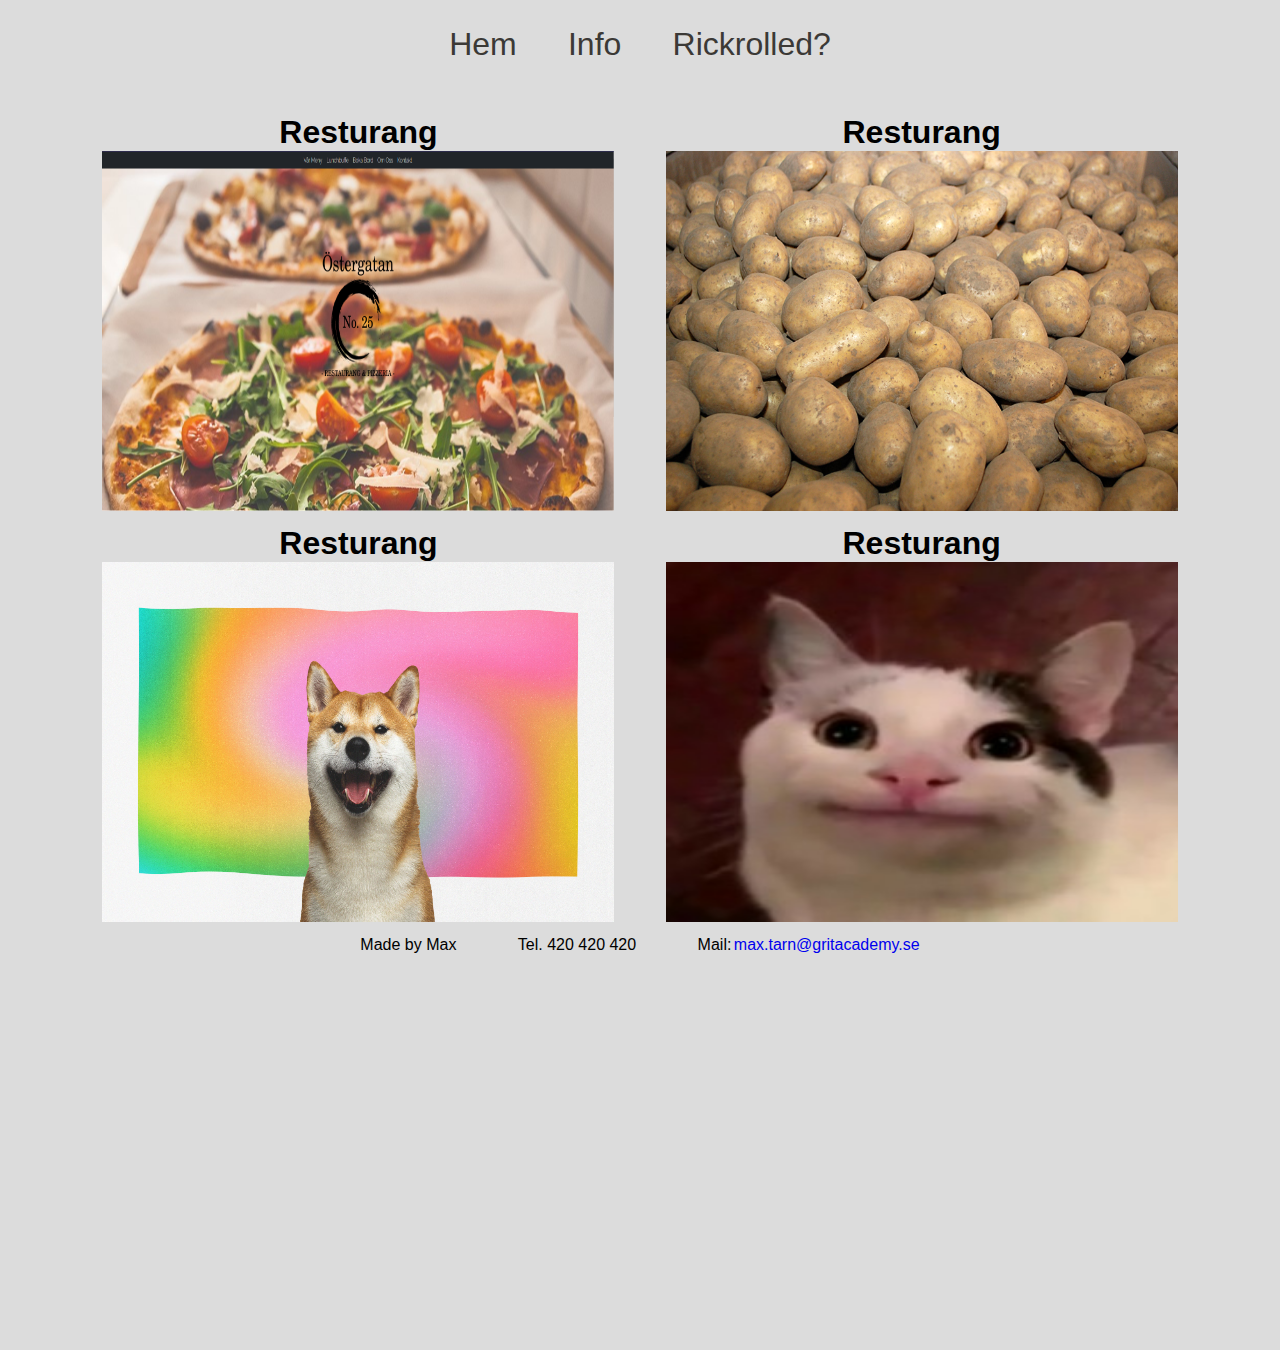
<file: index.html>
<!DOCTYPE html>
<html lang="en">
<head>
    <meta charset="UTF-8">
    <meta http-equiv="X-UA-Compatible" content="IE=edge">
    <meta name="viewport" content="width=device-width, initial-scale=1.0">
    <link rel="stylesheet" href="css/style.css">
    <title>JAVA22-html-slutprojekt-Max-Tärn</title>
</head>
<body>
    <div class="bg-project">
        <nav class="navbar">
            <a href="index.html" class="navbar-item">Hem</a>
            <a href="html/info.html" class="navbar-item">Info</a>
            <a href="html/rick.html" class="navbar-item">Rickrolled?</a>
        </nav>

        <div class="projects">  
            <div class="project-div">
                <h1 class="project-text">Resturang</h1>
                <a href="html/resturang.html" class="project-link">
                    <img src="img/mp2.png" alt="" class="project-img">
                </a>
            </div>
            <div class="project-div">
                <h1 class="project-text">Resturang</h1>
                <a href="html/potato.html" class="project-link">
                    <img src="img/project2-main.jpg" alt="" class="project-img">
                </a>
            </div>
            <div class="project-div">
                <h1 class="project-text">Resturang</h1>
                <a href="html/doggo.html" class="project-link">
                    <img src="img/project3-main.jpg" alt="" class="project-img">
                </a>
            </div>
            <div class="project-div">
                <h1 class="project-text">Resturang</h1>
                <a href="html/cat.html" class="project-link">
                    <img src="img/project4-main.jpg" alt="" class="project-img">
                </a>
            </div>
        </div>
        
        

        <footer class="slut-uppgift-footer">
            <p class="footer-p">Made by Max</p>    
            <p class="footer-p">Tel. 420 420 420</p>
            <p class="footer-mail-start">Mail:</p>
            <a class="footer-mail-end" href="mailto:max.tarn@gritacademy.se">max.tarn@gritacademy.se</a>
        </footer>
    </div>
    
</body>
</html>
</file>
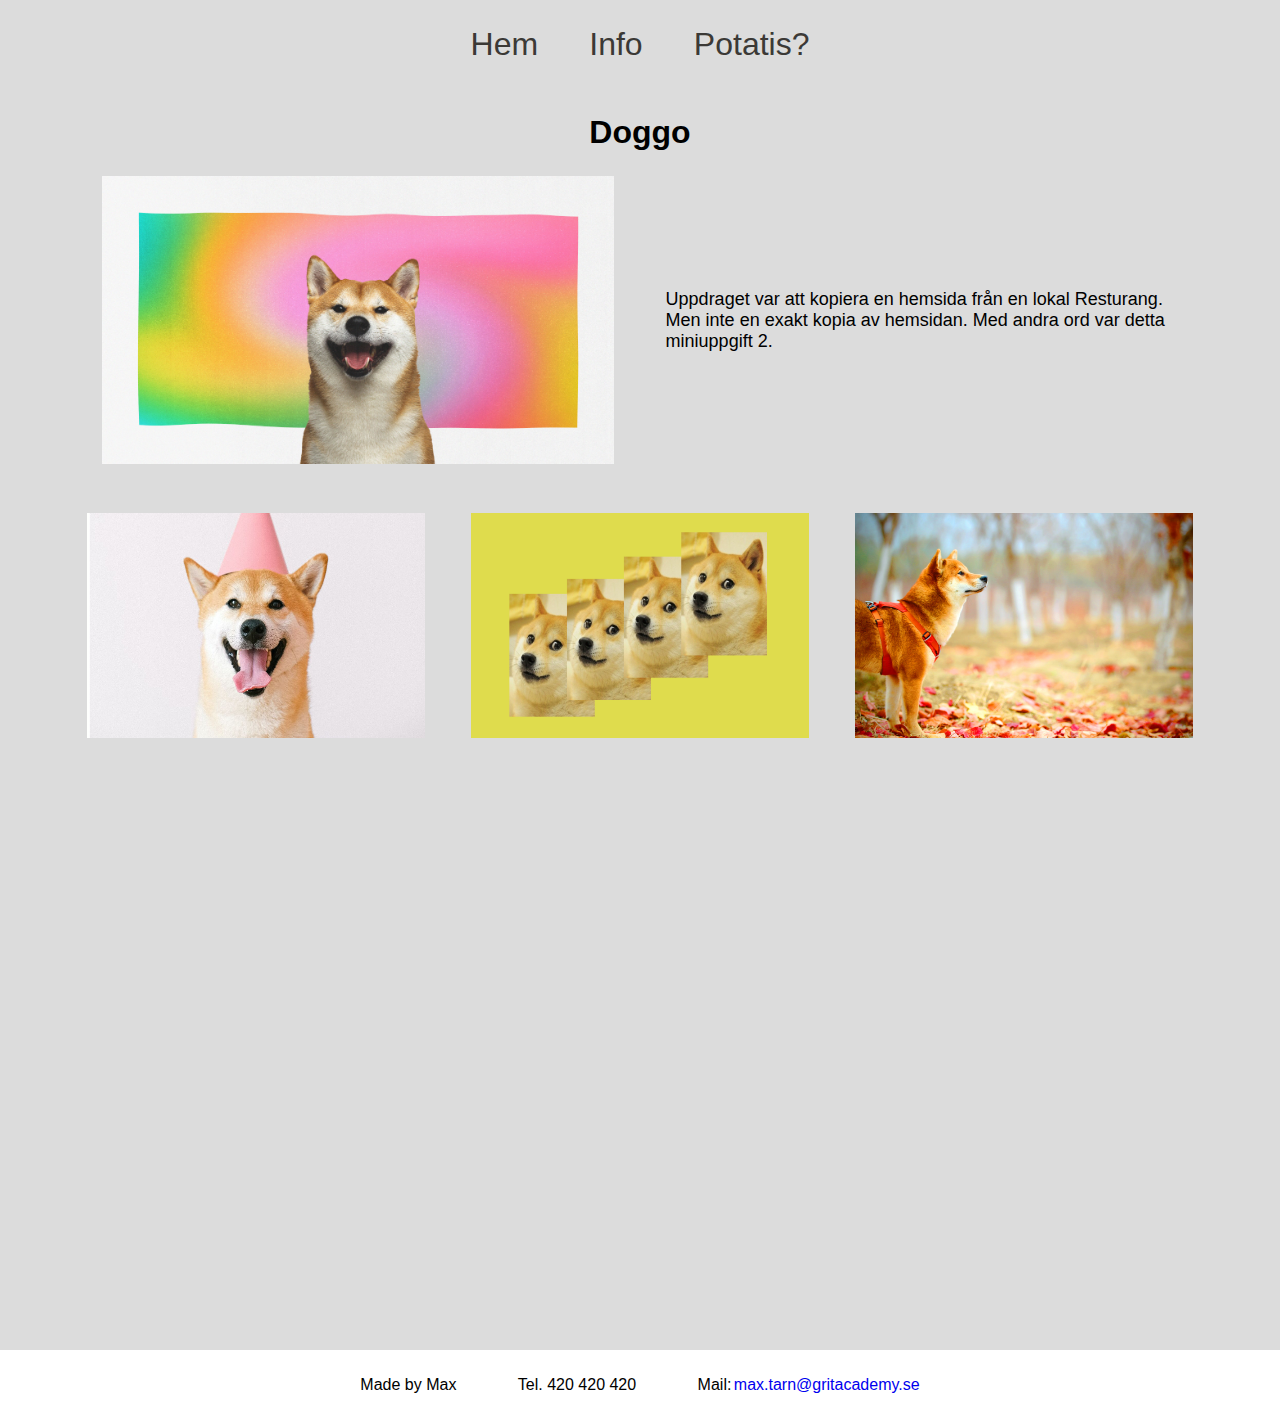
<file: html/doggo.html>
<!DOCTYPE html>
<html lang="en">
<head>
    <meta charset="UTF-8">
    <meta http-equiv="X-UA-Compatible" content="IE=edge">
    <meta name="viewport" content="width=device-width, initial-scale=1.0">
    <link rel="stylesheet" href="../css/style.css">
    <title>placeholderProject2</title>
</head>
<body>
    <div class="bg-project">
        <nav class="navbar">
            <a href="../index.html" class="navbar-item">Hem</a>
            <a href="info.html" class="navbar-item">Info</a>
            <a href="rick.html" class="navbar-item">Potatis?</a>
        </nav>
        <h1 class="project-site-headline">Doggo</h1>
        <div class="project-site-top-div">
            <div class="project-site-top-sub-div">
                <img src="../img/project3-main.jpg" alt="" class="project-site-top-img">
            </div>
            <div class="project-site-top-sub-div">
                <p class="project-site-top-p">Uppdraget var att kopiera en hemsida från en lokal Resturang. Men inte en exakt kopia av hemsidan. Med andra ord var detta miniuppgift 2.</p>                
            </div>
        </div>
        <div class="project-site-bottom-div">
            <div class="project-site-bottom-sub-div">
                <img src="../img/project3-second.jpg" alt="" class="project-site-bottom-img">
            </div>
            <div class="project-site-bottom-sub-div">
                <img src="../img/project3-third.jpg" alt="" class="project-site-bottom-img">
            </div>
            <div class="project-site-bottom-sub-div">
                <img src="../img/project3-fourth.jpg" alt="" class="project-site-bottom-img">
            </div>
        </div>
    </div>
    <footer class="slut-uppgift-footer">
        <p class="footer-p">Made by Max</p>    
        <p class="footer-p">Tel. 420 420 420</p>
        <p class="footer-mail-start">Mail:</p>
        <a class="footer-mail-end" href="mailto:max.tarn@gritacademy.se">max.tarn@gritacademy.se</a>
    </footer>
</body>
</html>
</file>
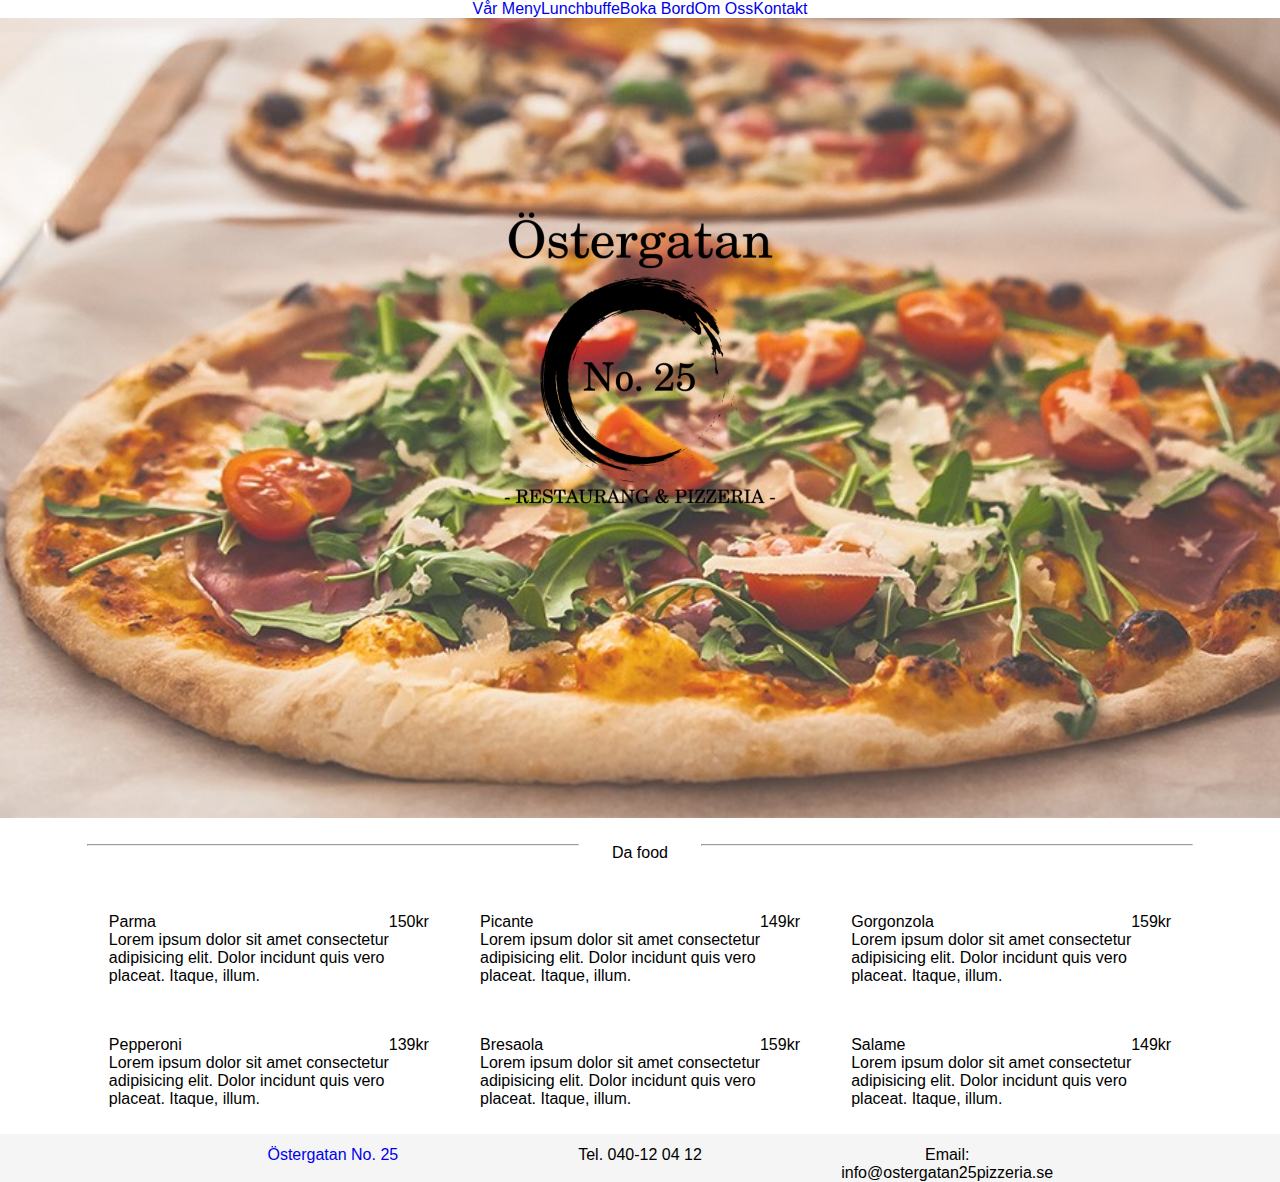
<file: html/index-mp2.html>
<!DOCTYPE html>
<html lang="en">
<head>
    <meta charset="UTF-8">
    <meta http-equiv="X-UA-Compatible" content="IE=edge">
    <meta name="viewport" content="width=device-width, initial-scale=1.0">

    <link rel="preconnect" href="https://fonts.googleapis.com">
    <link rel="preconnect" href="https://fonts.gstatic.com" crossorigin>
    <link href="https://fonts.googleapis.com/css2?family=Raleway:wght@200&display=swap" rel="stylesheet">  

    <!-- CSS only -->
    <link href="https://cdn.jsdelivr.net/npm/bootstrap@5.2.1/dist/css/bootstrap.min.css" 
        rel="stylesheet" integrity="sha384-iYQeCzEYFbKjA/T2uDLTpkwGzCiq6soy8tYaI1GyVh/UjpbCx/TYkiZhlZB6+fzT" 
        crossorigin="anonymous"
    >

    
    <link rel="stylesheet" href="../css/style.css">
    <title>Document</title>
</head>
<body>

    <nav class=" navbar d-flex flex-nowrap justify-content-center bg-dark position-sticky" >
        <a href="#meny" class="nav-item mx-2 text-decoration-none text-white">Vår Meny</a>
        <a href="#" class="nav-item mx-2 text-decoration-none text-white">Lunchbuffe</a>
        <a href="#" class="nav-item mx-2 text-decoration-none text-white">Boka Bord</a>
        <a href="#" class="nav-item mx-2 text-decoration-none text-white">Om Oss</a>
        <a href="#" class="nav-item mx-2 text-decoration-none text-white">Kontakt</a>
    </nav>

    <div  class="bg-pic" alt="">
        <div class="logo-container">
            <img src="../img/Logo_591x591-300x300.png" class="logo" alt="">
        </div>
        
    </div>
    
    
    <ul class="hr-list">
        <li class="hr-list-1">
            <hr>
        </li>
        <li  class="hr-list-2" class="hr-text">
            <p>Da food</p>
        </li>
        <li class="hr-list-3">
            <hr>
        </li>
    </ul>

    <ul class="food-list" id="meny">

        <li class="food-item">
            <p class="food-name">Parma</p>
            <p class="food-price">150kr</p>
            <p class="food-ingredients">                
                Lorem ipsum dolor sit amet consectetur adipisicing elit. Dolor incidunt quis vero placeat. Itaque, illum.
            </p>
        </li>

        <li class="food-item">
            <p class="food-name">Picante</p>
            <p class="food-price">149kr</p>
            <p class="food-ingredients">                
                Lorem ipsum dolor sit amet consectetur adipisicing elit. Dolor incidunt quis vero placeat. Itaque, illum.
            </p>
        </li>

        <li class="food-item">
            <p class="food-name">Gorgonzola</p>
            <p class="food-price">159kr</p>
            <p class="food-ingredients">                
                Lorem ipsum dolor sit amet consectetur adipisicing elit. Dolor incidunt quis vero placeat. Itaque, illum.
            </p>
        </li>

        <li class="food-item">
            <p class="food-name">Pepperoni</p>
            <p class="food-price">139kr</p>
            <p class="food-ingredients">                
                Lorem ipsum dolor sit amet consectetur adipisicing elit. Dolor incidunt quis vero placeat. Itaque, illum.
            </p>
        </li>

        <li class="food-item">
            <p class="food-name">Bresaola</p>
            <p class="food-price">159kr</p>
            <p class="food-ingredients">                
                Lorem ipsum dolor sit amet consectetur adipisicing elit. Dolor incidunt quis vero placeat. Itaque, illum.
            </p>
        </li>

        <li class="food-item">
            <p class="food-name">Salame</p>
            <p class="food-price">149kr</p>
            <p class="food-ingredients">                
                Lorem ipsum dolor sit amet consectetur adipisicing elit. Dolor incidunt quis vero placeat. Itaque, illum.
            </p>
        </li>

    </ul>

    <footer class="footer-mp2">

        <a href="https://www.google.se/maps/place/%C3%96stergatan+25,+211+25+Malm%C3%B6/@55.6078394,13.0028424,17z/data=!3m1!4b1!4m5!3m4!1s0x4653a3fc9d466557:0xa1ccc79b58a566f9!8m2!3d55.6078364!4d13.0050311" target="_blank" class="footer-item">
            Östergatan No. 25
        </a>
        <p class="footer-item">Tel. 040-12 04 12</p>
        <p class="footer-item">Email: info@ostergatan25pizzeria.se</p>
    </footer>
    
    
</body>
</html>
</file>
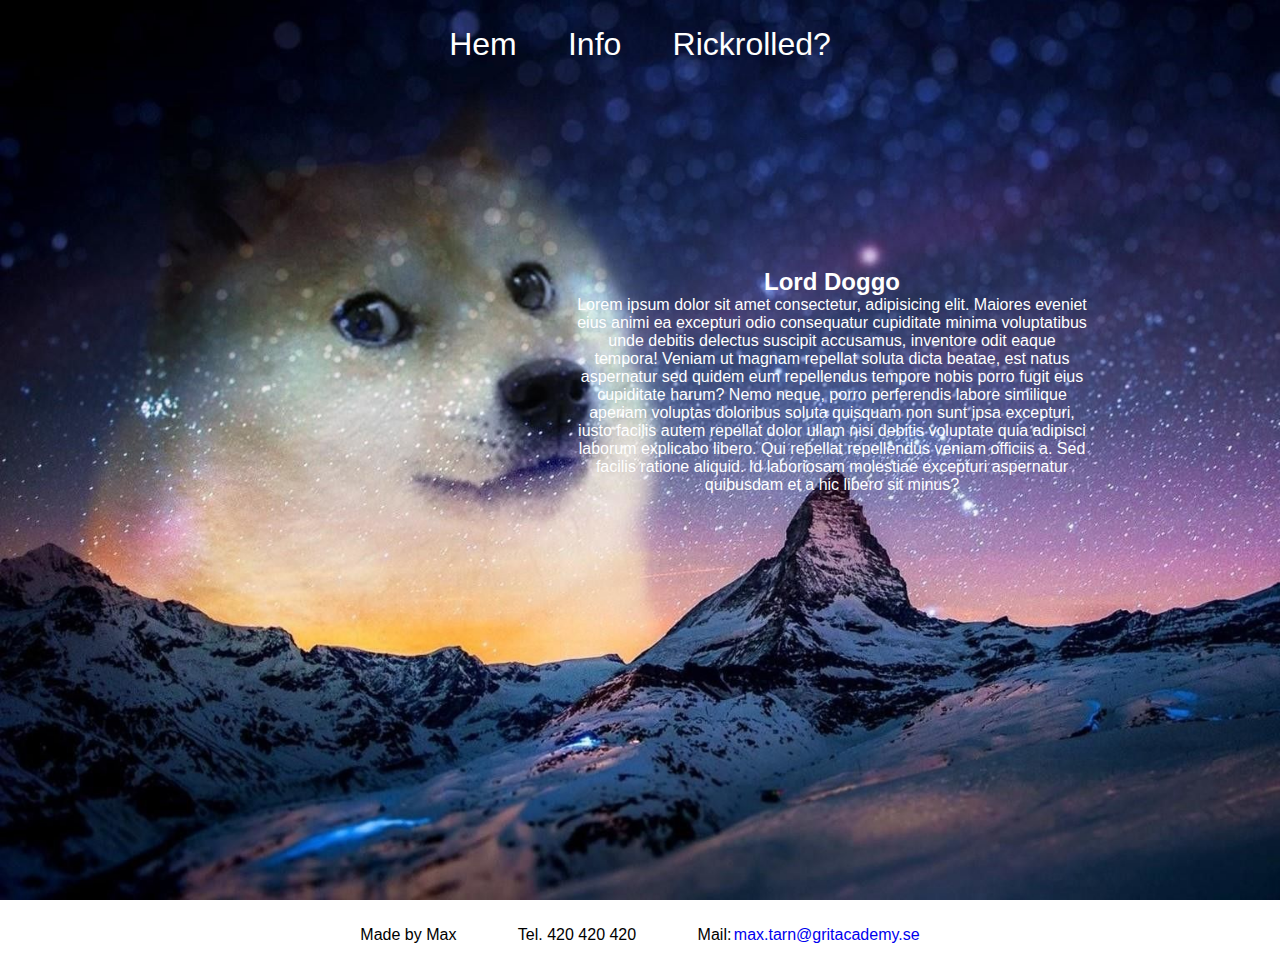
<file: html/info.html>
<!DOCTYPE html>
<html lang="en">
<head>
    <meta charset="UTF-8">
    <meta http-equiv="X-UA-Compatible" content="IE=edge">
    <meta name="viewport" content="width=device-width, initial-scale=1.0">
    <link rel="stylesheet" href="../css/style.css">
    <title>Information</title>
</head>
<body>
    <div class="bg-info">
        <nav class="navbar" >
            <a href="../index.html" class="navbar-item navbar-info">Hem</a>
            <a href="info.html" class="navbar-item navbar-info">Info</a>
            <a href="rick.html" class="navbar-item navbar-info">Rickrolled?</a>
        </nav>
        <div class="info-div">
            <h2 class="info-h2">Lord Doggo</h2>
            <p class="info-p">Lorem ipsum dolor sit amet consectetur, adipisicing elit. Maiores eveniet eius animi ea excepturi odio consequatur cupiditate minima voluptatibus unde debitis delectus suscipit accusamus, inventore odit eaque tempora! Veniam ut magnam repellat soluta dicta beatae, est natus aspernatur sed quidem eum repellendus tempore nobis porro fugit eius cupiditate harum? Nemo neque, porro perferendis labore similique aperiam voluptas doloribus soluta quisquam non sunt ipsa excepturi, iusto facilis autem repellat dolor ullam nisi debitis voluptate quia adipisci laborum explicabo libero. Qui repellat repellendus veniam officiis a. Sed facilis ratione aliquid. Id laboriosam molestiae excepturi aspernatur quibusdam et a hic libero sit minus?</p>
        </div>
    </div>
    <footer class="slut-uppgift-footer">
        <p class="footer-p">Made by Max</p>    
        <p class="footer-p">Tel. 420 420 420</p>
        <p class="footer-mail-start">Mail:</p>
        <a class="footer-mail-end" href="mailto:max.tarn@gritacademy.se">max.tarn@gritacademy.se</a>
    </footer>
</body>
</html>
</file>
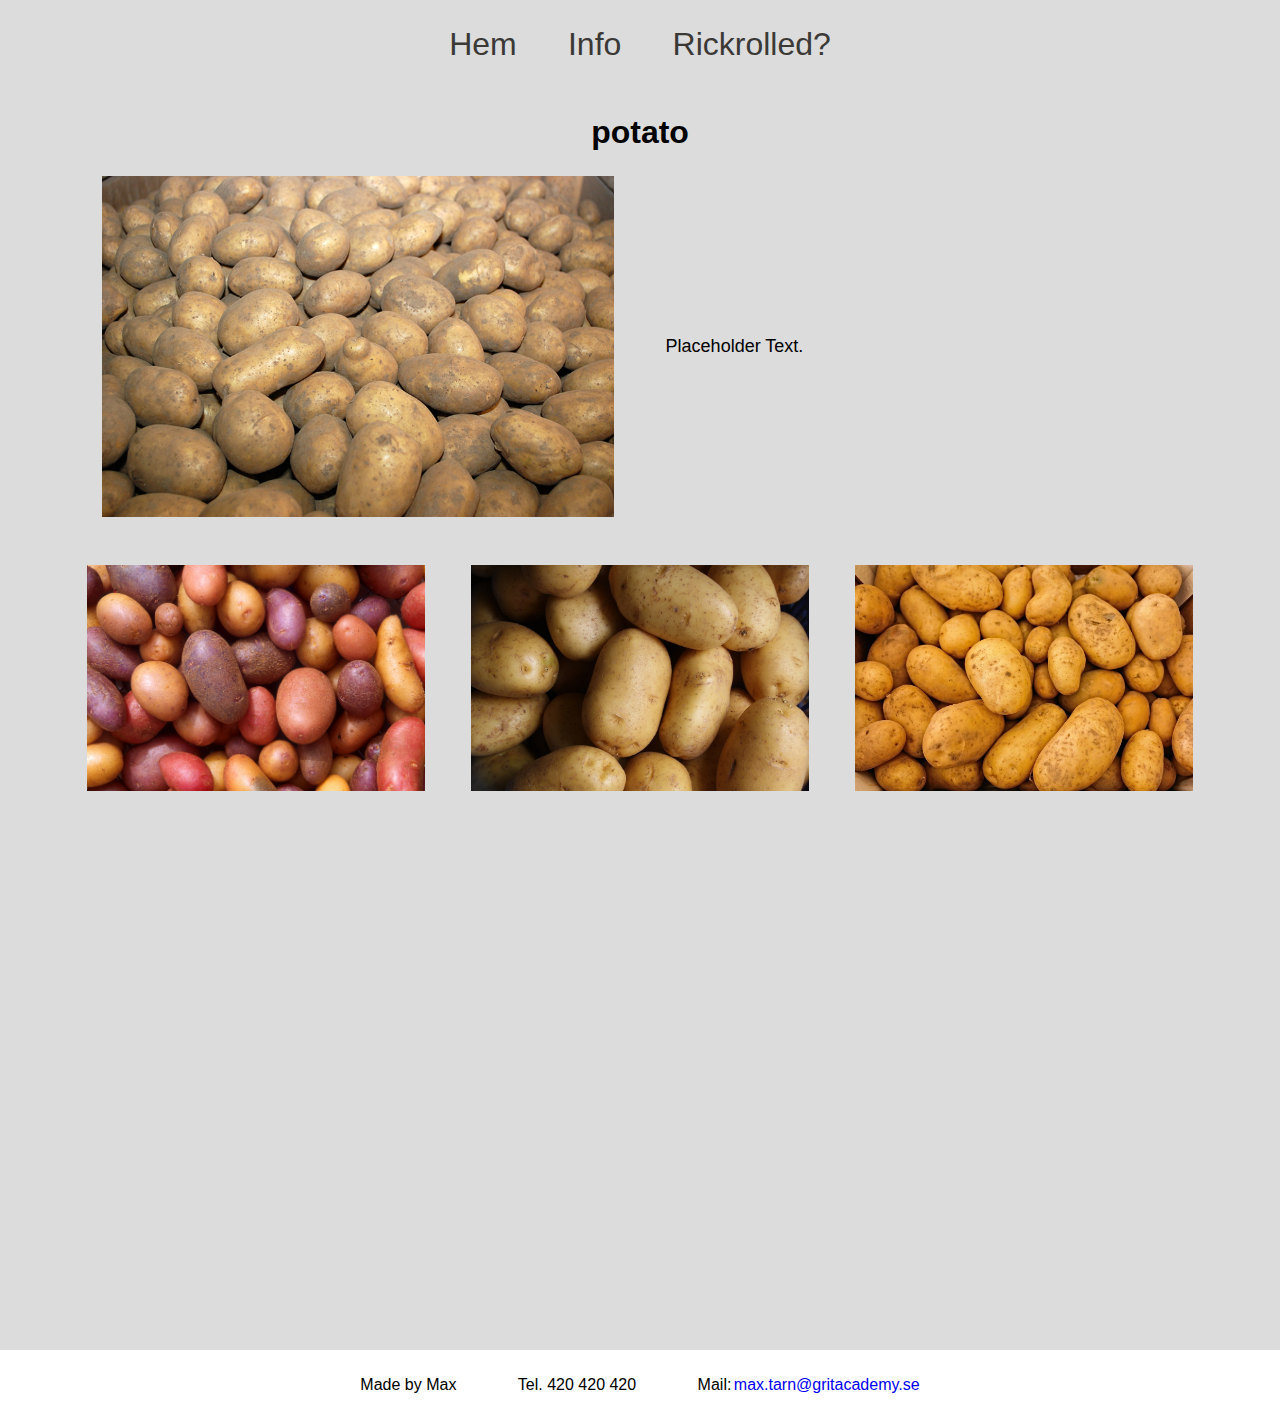
<file: html/potato.html>
<!DOCTYPE html>
<html lang="en">
<head>
    <meta charset="UTF-8">
    <meta http-equiv="X-UA-Compatible" content="IE=edge">
    <meta name="viewport" content="width=device-width, initial-scale=1.0">
    <link rel="stylesheet" href="../css/style.css">
    <title>placeholderProject1</title>
</head>
<body>
    <div class="bg-project">
        <nav class="navbar">
            <a href="../index.html" class="navbar-item">Hem</a>
            <a href="info.html" class="navbar-item">Info</a>
            <a href="rick.html" class="navbar-item">Rickrolled?</a>
        </nav>
        <h1 class="project-site-headline">potato</h1>
        <div class="project-site-top-div">
            <div class="project-site-top-sub-div">
                <img src="../img/project2-main.jpg" alt="" class="project-site-top-img">
            </div>
            <div class="project-site-top-sub-div">
                <p class="project-site-top-p">Placeholder Text.</p>                
            </div>
        </div>
        <div class="project-site-bottom-div">
            <div class="project-site-bottom-sub-div">
                <img src="../img/project2-second.jpg" alt="" class="project-site-bottom-img">
            </div>
            <div class="project-site-bottom-sub-div">
                <img src="../img/project2-third.jpg" alt="" class="project-site-bottom-img">
            </div>
            <div class="project-site-bottom-sub-div">
                <img src="../img/project2-fourth.jpg" alt="" class="project-site-bottom-img">
            </div>
        </div>
    </div>
    <footer class="slut-uppgift-footer">
        <p class="footer-p">Made by Max</p>    
        <p class="footer-p">Tel. 420 420 420</p>
        <p class="footer-mail-start">Mail:</p>
        <a class="footer-mail-end" href="mailto:max.tarn@gritacademy.se">max.tarn@gritacademy.se</a>
    </footer>
</body>
</html>
</file>
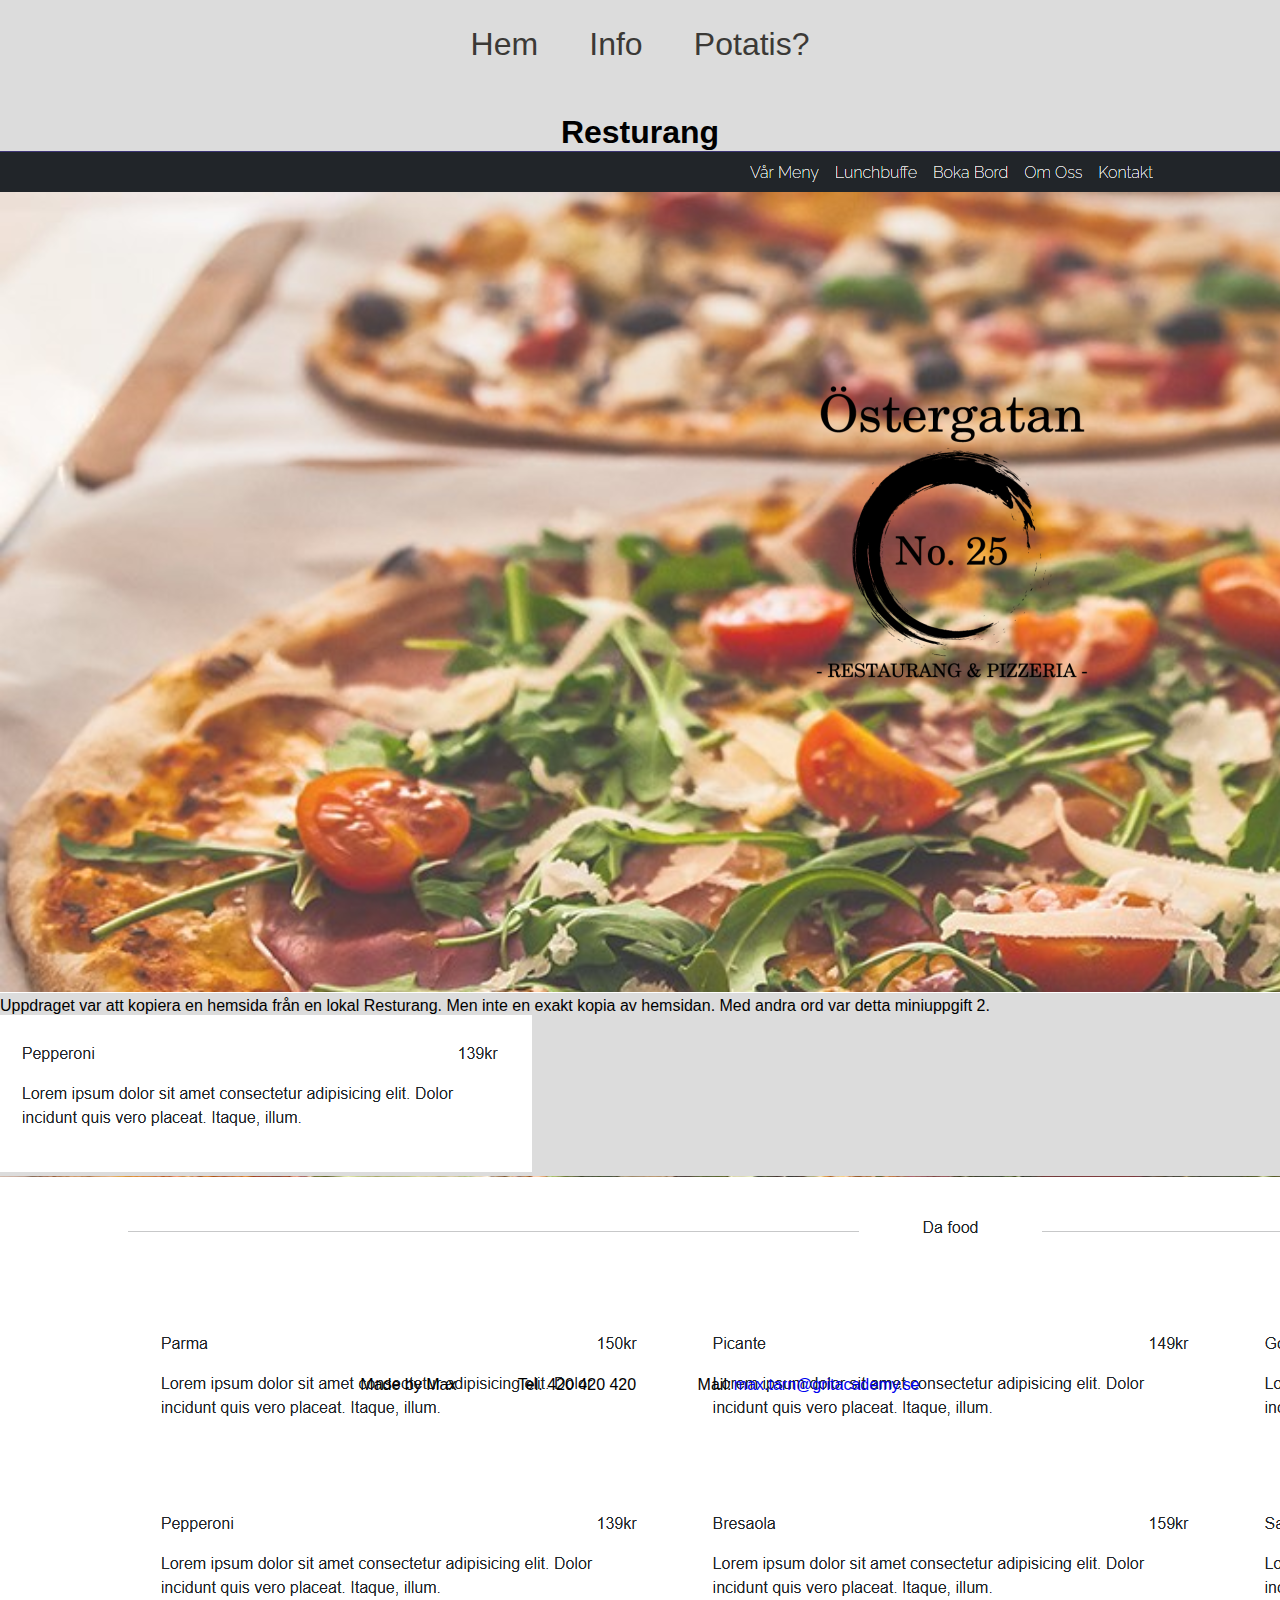
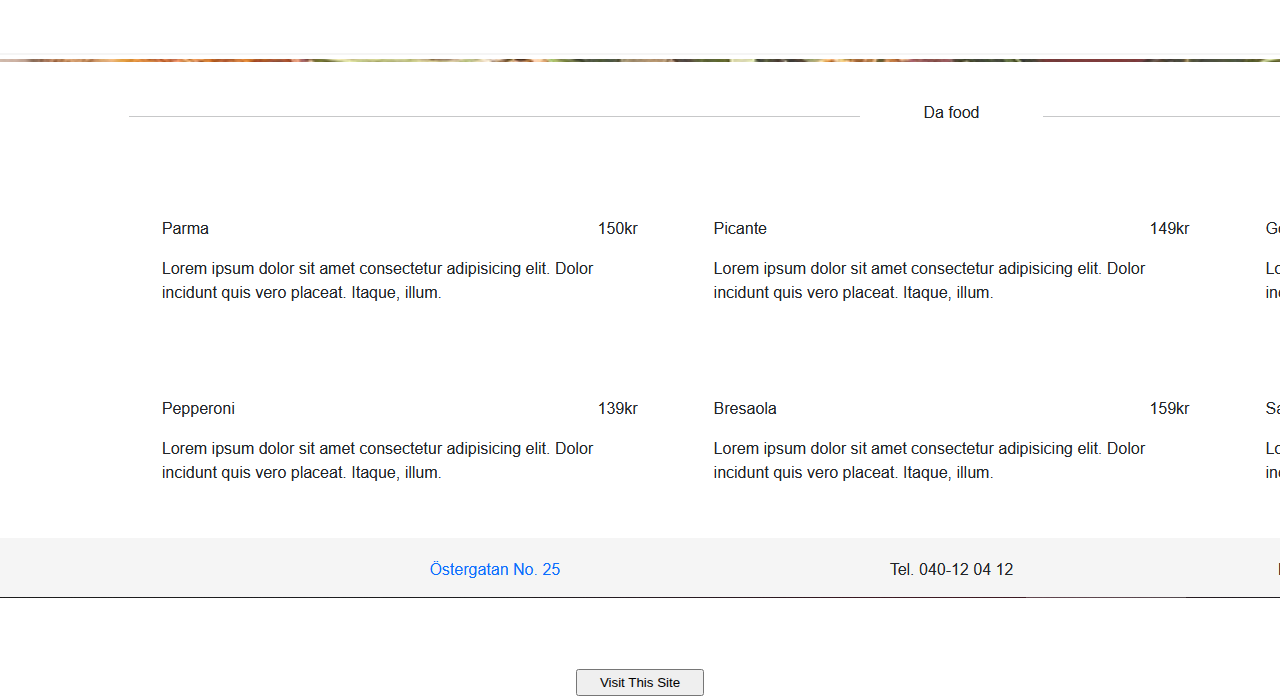
<file: html/project1.html>
<!DOCTYPE html>
<html lang="en">
<head>
    <meta charset="UTF-8">
    <meta http-equiv="X-UA-Compatible" content="IE=edge">
    <meta name="viewport" content="width=device-width, initial-scale=1.0">
    <link rel="stylesheet" href="../css/style.css">
    <title>Project 1</title>
</head>
<body>
    <div class="bg-project">
        <nav class="navbar">
            <a href="../index.html" class="navbar-item">Hem</a>
            <a href="info.html" class="navbar-item">Info</a>
            <a href="rick.html" class="navbar-item">Potatis?</a>
        </nav>
        <h1 class="project-site-headline">Resturang</h1>
        
        <ul class="project-site-list">
            <li class="project-site-list-item">
                <img src="../img/mp2.png" alt="placeholder photo" class="project-site-img">
            </li>
            <li class="project-site-list-item">
                <p class="project-site-text">Uppdraget var att kopiera en hemsida från en lokal Resturang. Men inte en exakt kopia av hemsidan. Med andra ord var detta miniuppgift 2.</p>
            </li>
        </ul>
        
        <ul class="project-site-list">
            <li class="project-list-item-imgs">
                <img src="../img/mp2-screenshot2.png" alt="" class="project-site-img">
            </li>
            <li class="project-list-item-imgs">
                <img src="../img/mp2-screenshot3.png" alt="" class="project-site-img">
            </li>
            <li class="project-list-item-imgs">
                <img src="../img/mp2-screenshot4.png" alt="" class="project-site-img">
            </li>
        </ul>
        
        <a href="index-mp2.html" target="_blank">
            <button   class="btn-visit-site">Visit This Site</button>
        </a>

    </div>
    <footer class="slut-uppgift-footer">
        <p class="footer-p">Made by Max</p>    
        <p class="footer-p">Tel. 420 420 420</p>
        <p class="footer-mail-start">Mail:</p>
        <a class="footer-mail-end" href="mailto:max.tarn@gritacademy.se">max.tarn@gritacademy.se</a>
    </footer>
</body>
</html>
</file>
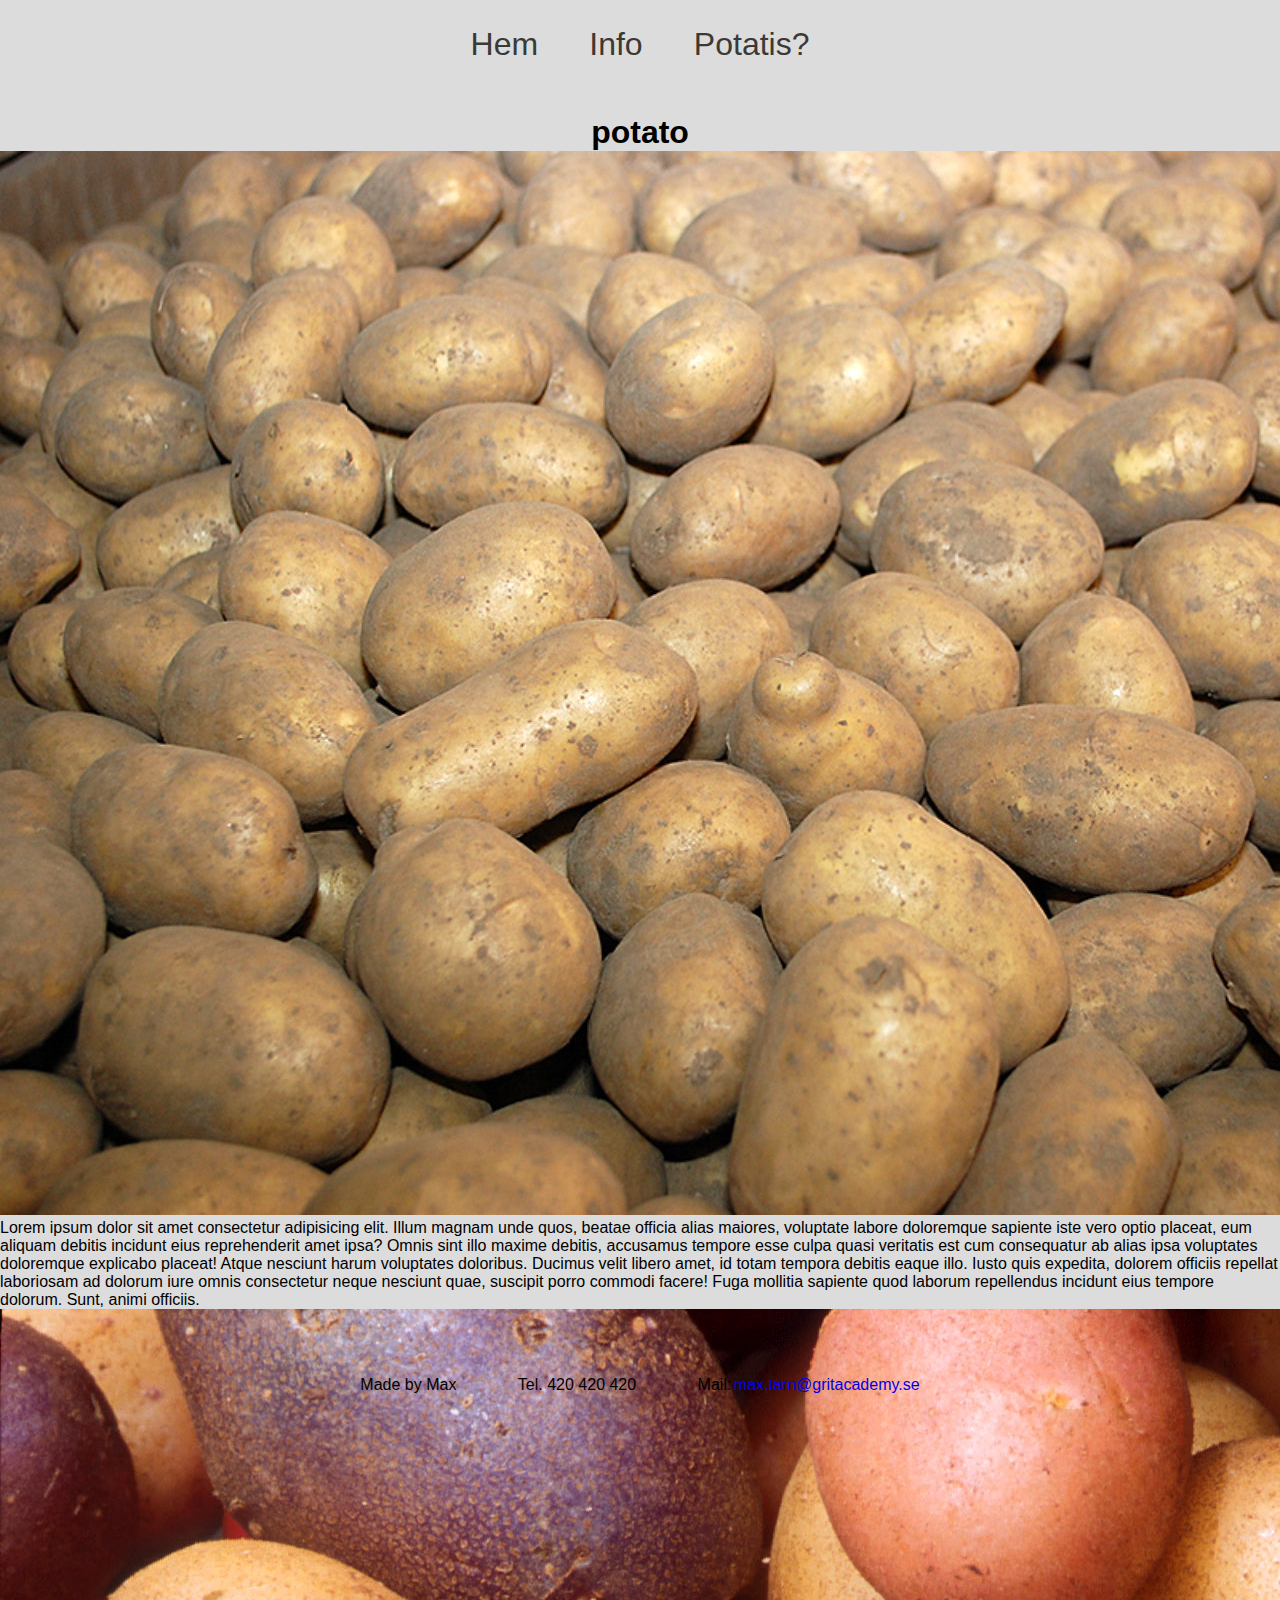
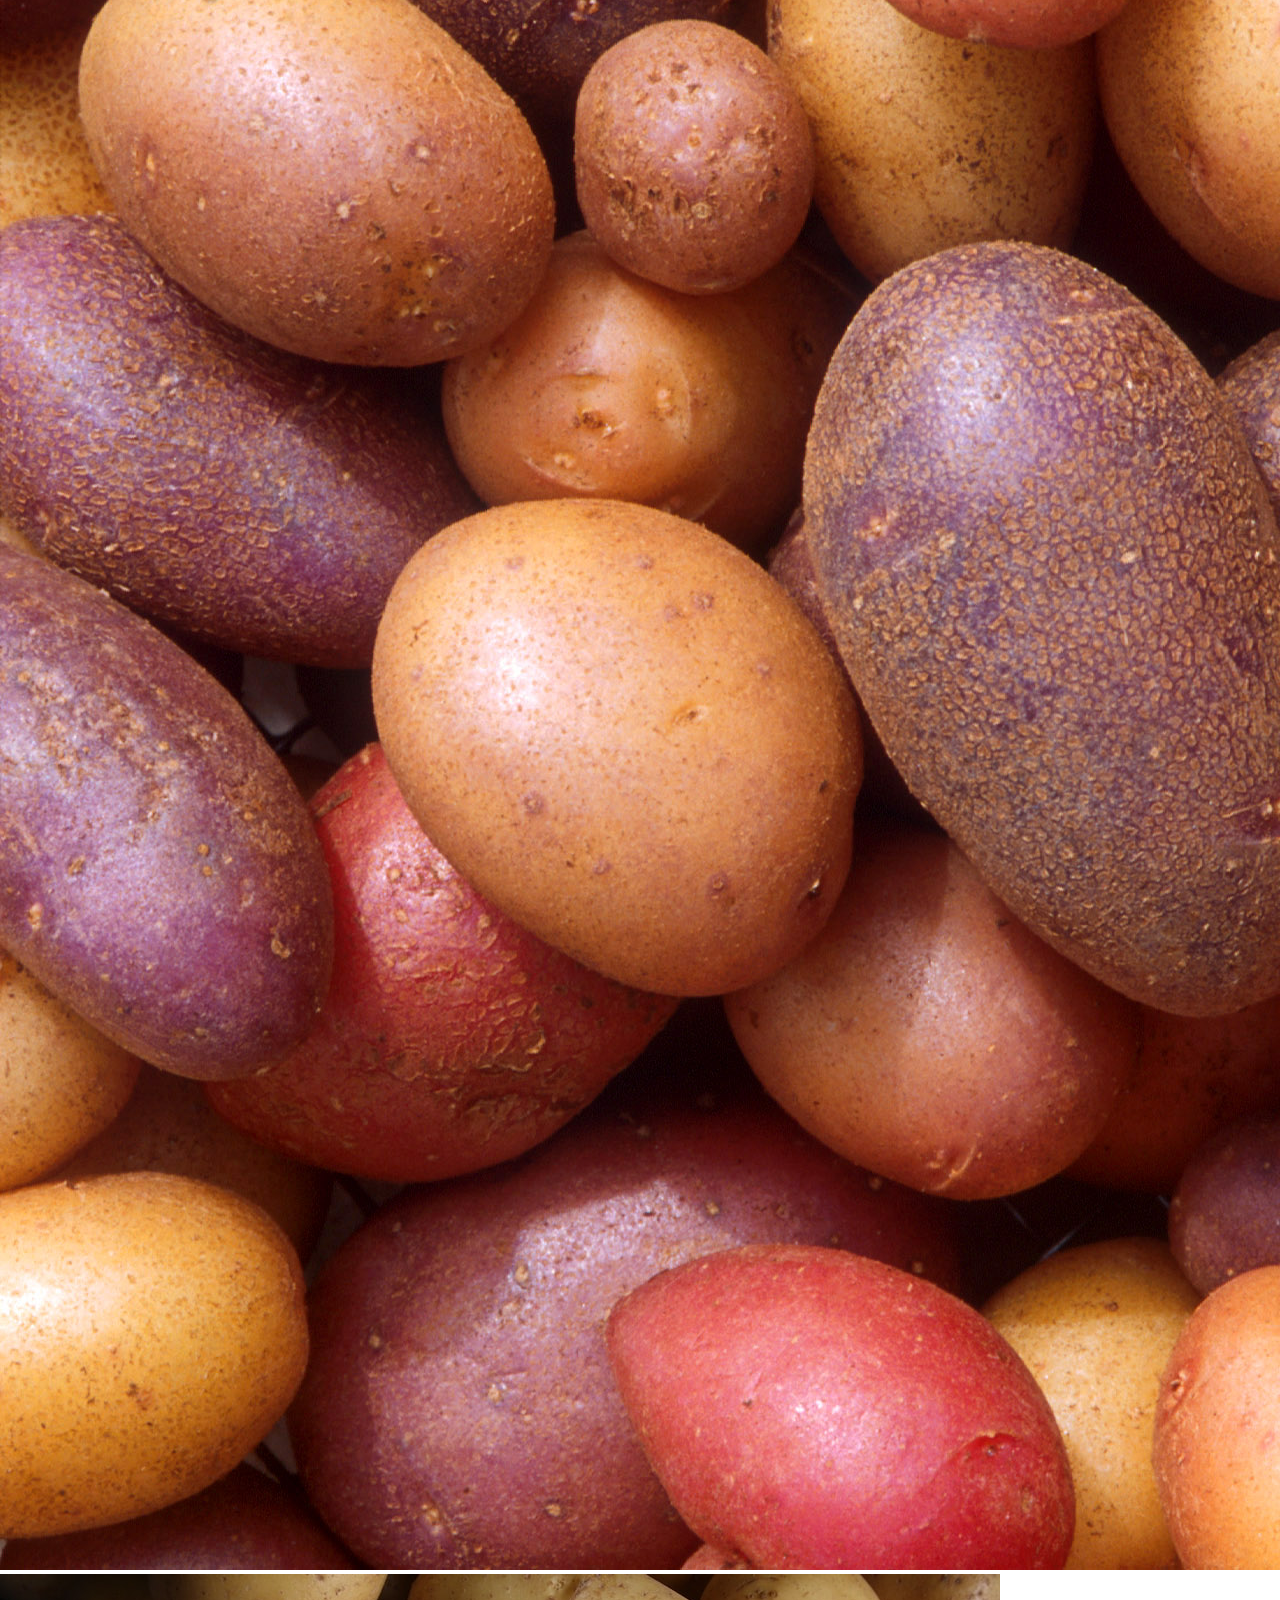
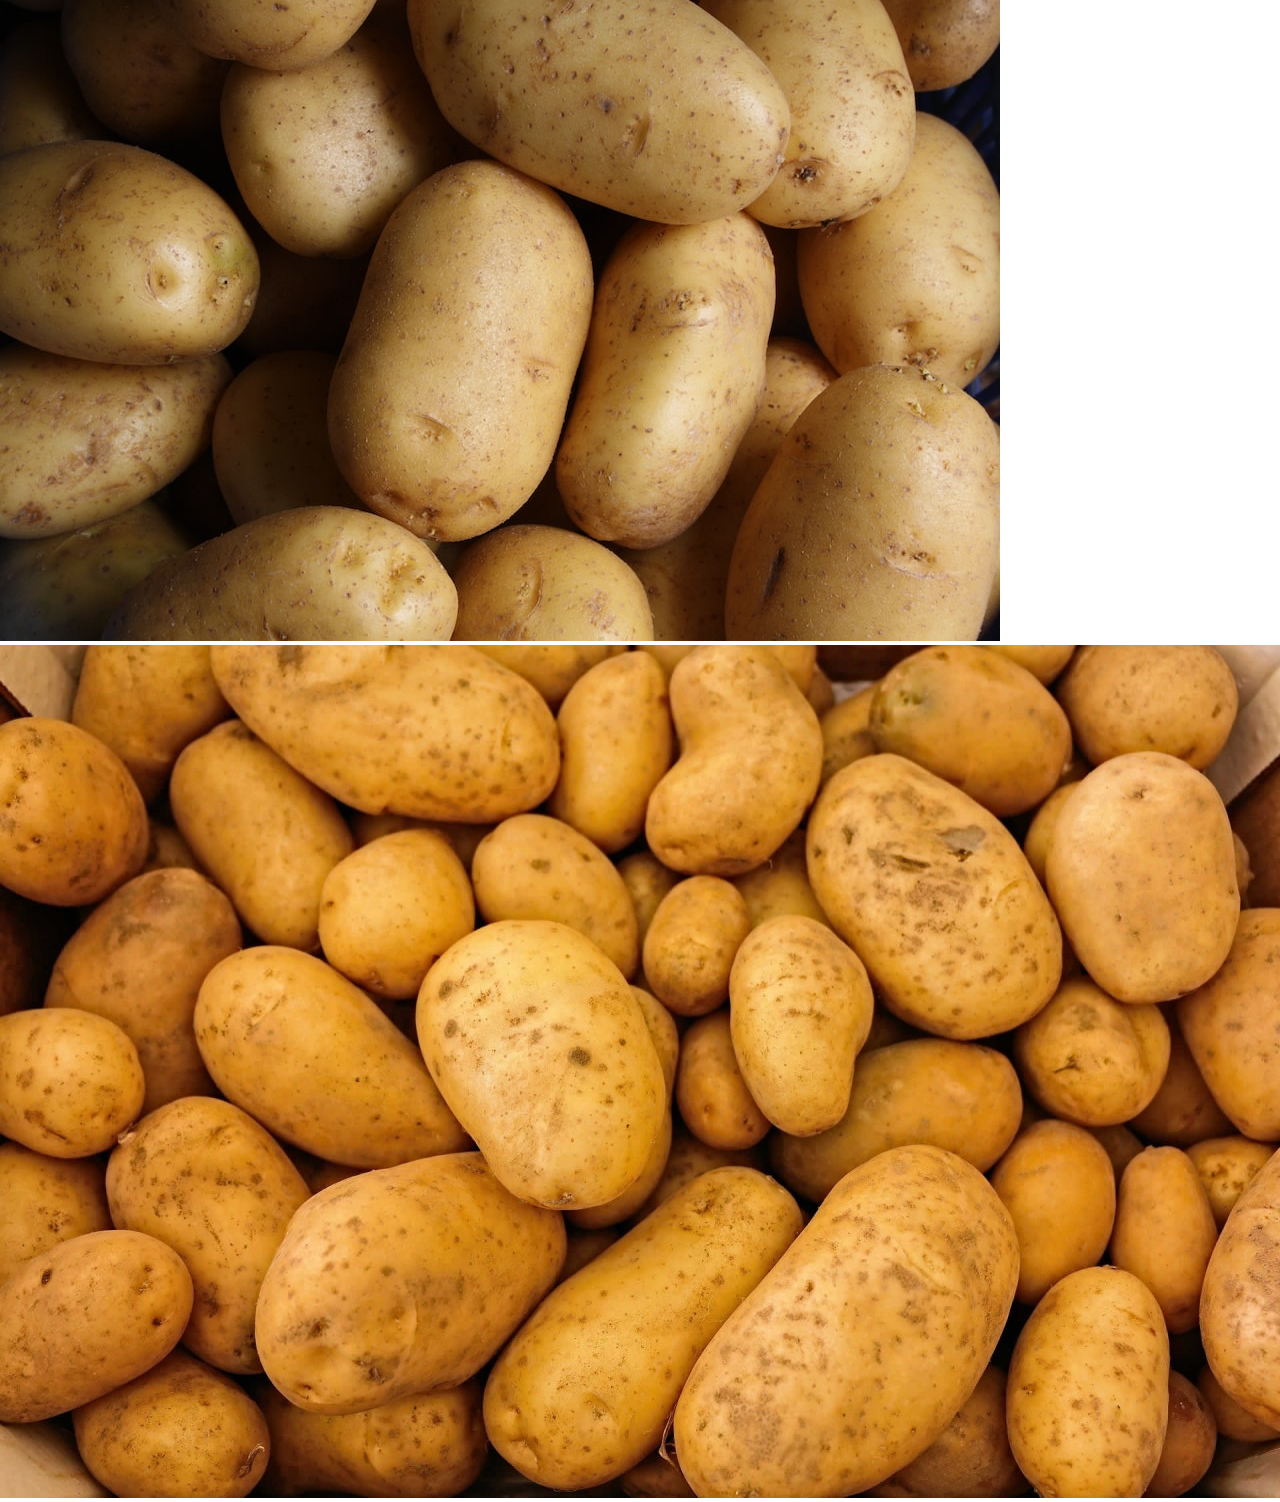
<file: html/project2.html>
<!DOCTYPE html>
<html lang="en">
<head>
    <meta charset="UTF-8">
    <meta http-equiv="X-UA-Compatible" content="IE=edge">
    <meta name="viewport" content="width=device-width, initial-scale=1.0">
    <link rel="stylesheet" href="../css/style.css">
    <title>Project 2</title>
</head>
<body>
    <div class="bg-project">
        <nav class="navbar">
            <a href="../index.html" class="navbar-item">Hem</a>
            <a href="info.html" class="navbar-item">Info</a>
            <a href="rick.html" class="navbar-item">Potatis?</a>
        </nav>
        <h1 class="project-site-headline">potato</h1>
        <ul class="project-site-list">
            <li class="project-site-list-item">
                <img src="../img/project2-main.jpg" alt="placeholder photo" class="project-site-img">
            </li>
            <li class="project-site-list-item">
                <p class="project-site-text">Lorem ipsum dolor sit amet consectetur adipisicing elit. Illum magnam unde quos, beatae officia alias maiores, voluptate labore doloremque sapiente iste vero optio placeat, eum aliquam debitis incidunt eius reprehenderit amet ipsa? Omnis sint illo maxime debitis, accusamus tempore esse culpa quasi veritatis est cum consequatur ab alias ipsa voluptates doloremque explicabo placeat! Atque nesciunt harum voluptates doloribus. Ducimus velit libero amet, id totam tempora debitis eaque illo. Iusto quis expedita, dolorem officiis repellat laboriosam ad dolorum iure omnis consectetur neque nesciunt quae, suscipit porro commodi facere! Fuga mollitia sapiente quod laborum repellendus incidunt eius tempore dolorum. Sunt, animi officiis.</p>
            </li>
        </ul>
        <ul class="project-site-list">
            <li class="project-list-item-imgs">
                <img src="../img/project2-second.jpg" alt="" class="project-site-img">
            </li>
            <li class="project-list-item-imgs">
                <img src="../img/project2-third.jpg" alt="" class="project-site-img">
            </li>
            <li class="project-list-item-imgs">
                <img src="../img/project2-fourth.jpg" alt="" class="project-site-img">
            </li>
        </ul>
    </div>
    <footer class="slut-uppgift-footer">
        <p class="footer-p">Made by Max</p>    
        <p class="footer-p">Tel. 420 420 420</p>
        <p class="footer-mail-start">Mail:</p>
        <a class="footer-mail-end" href="mailto:max.tarn@gritacademy.se">max.tarn@gritacademy.se</a>
    </footer>
</body>
</html>
</file>
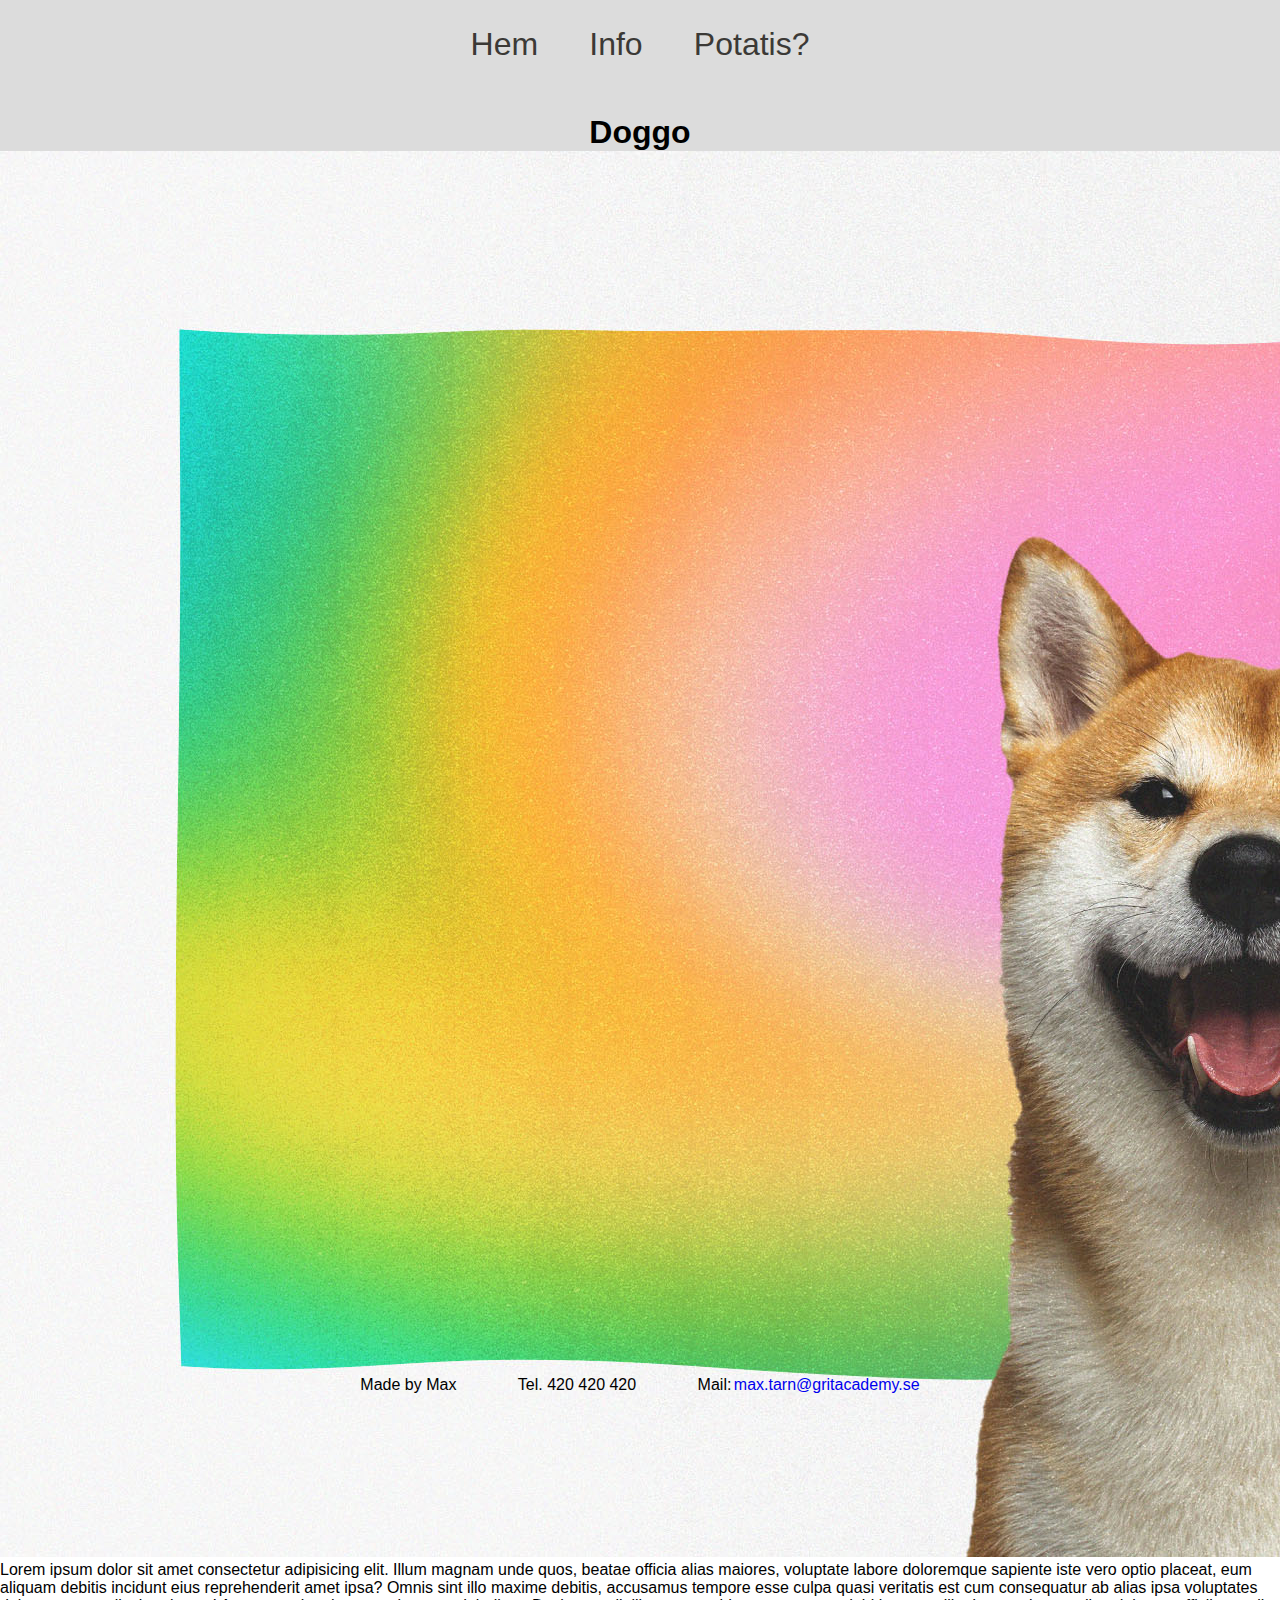
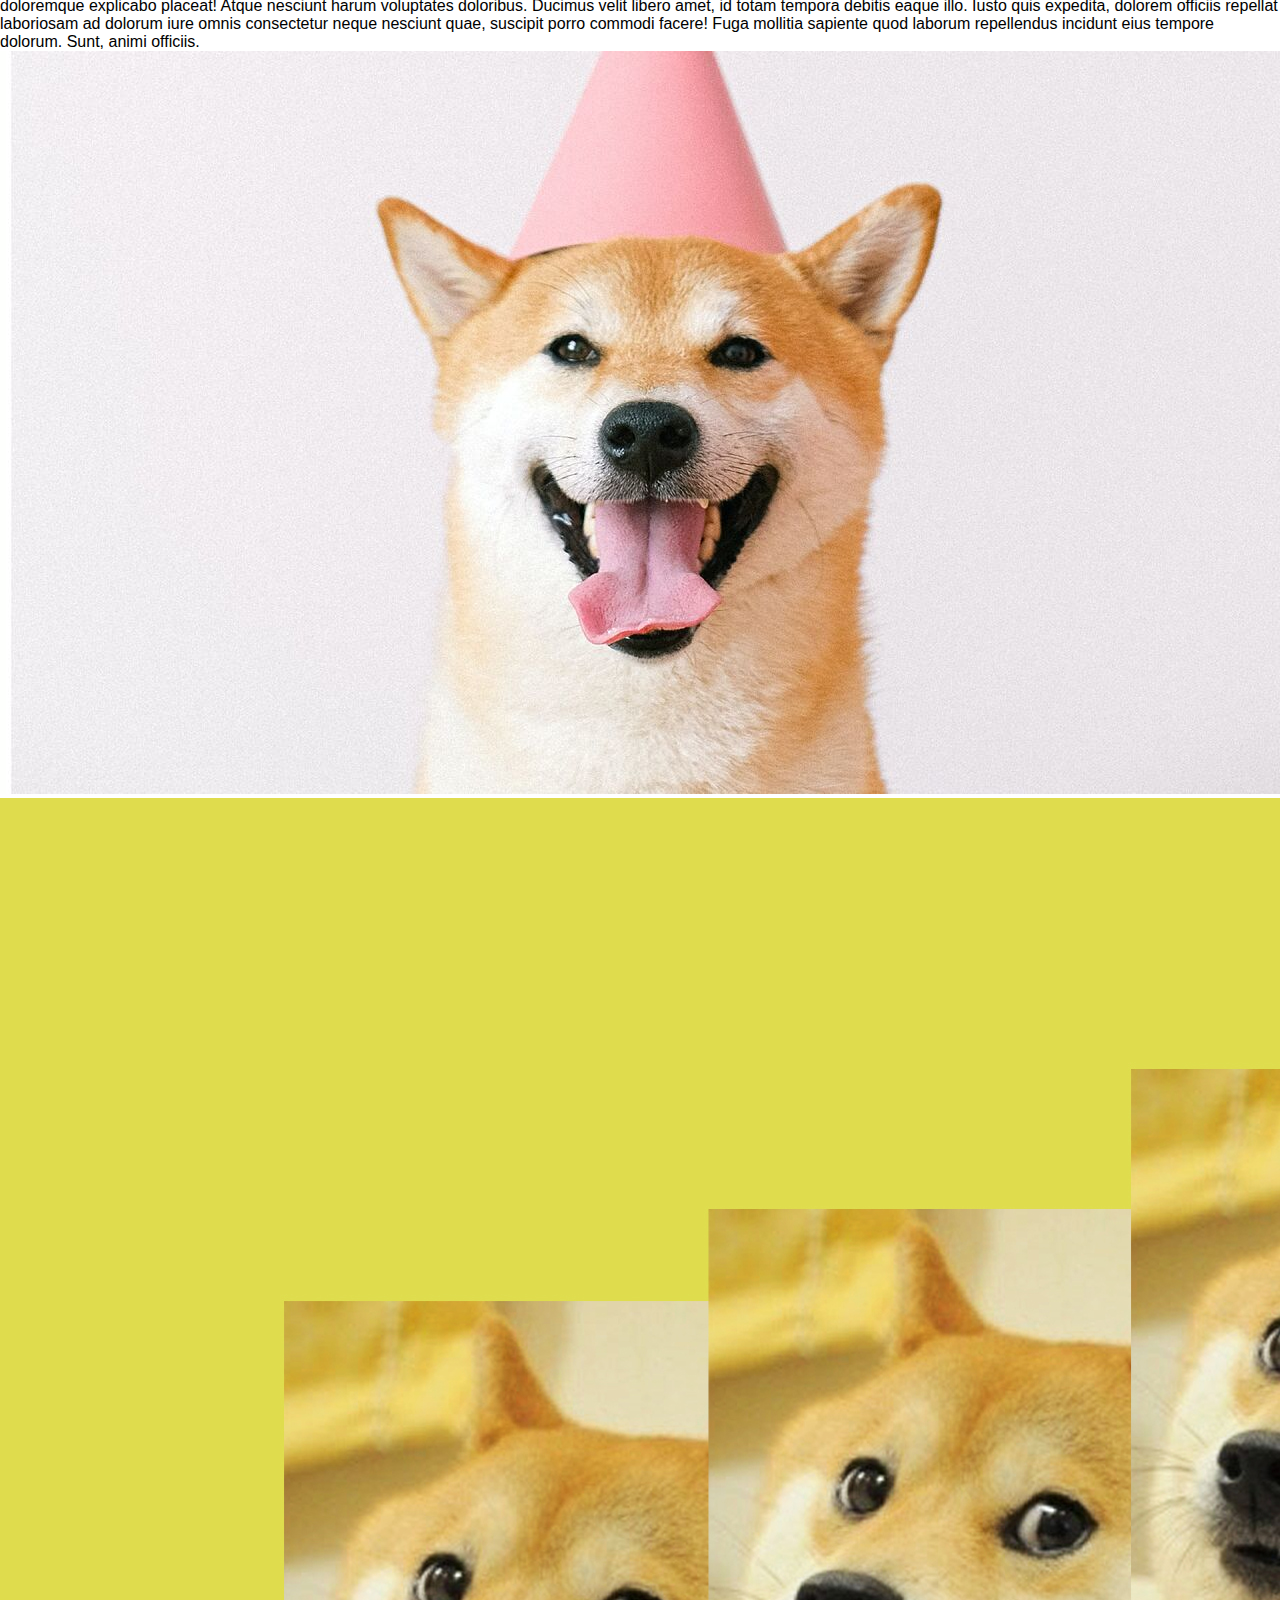
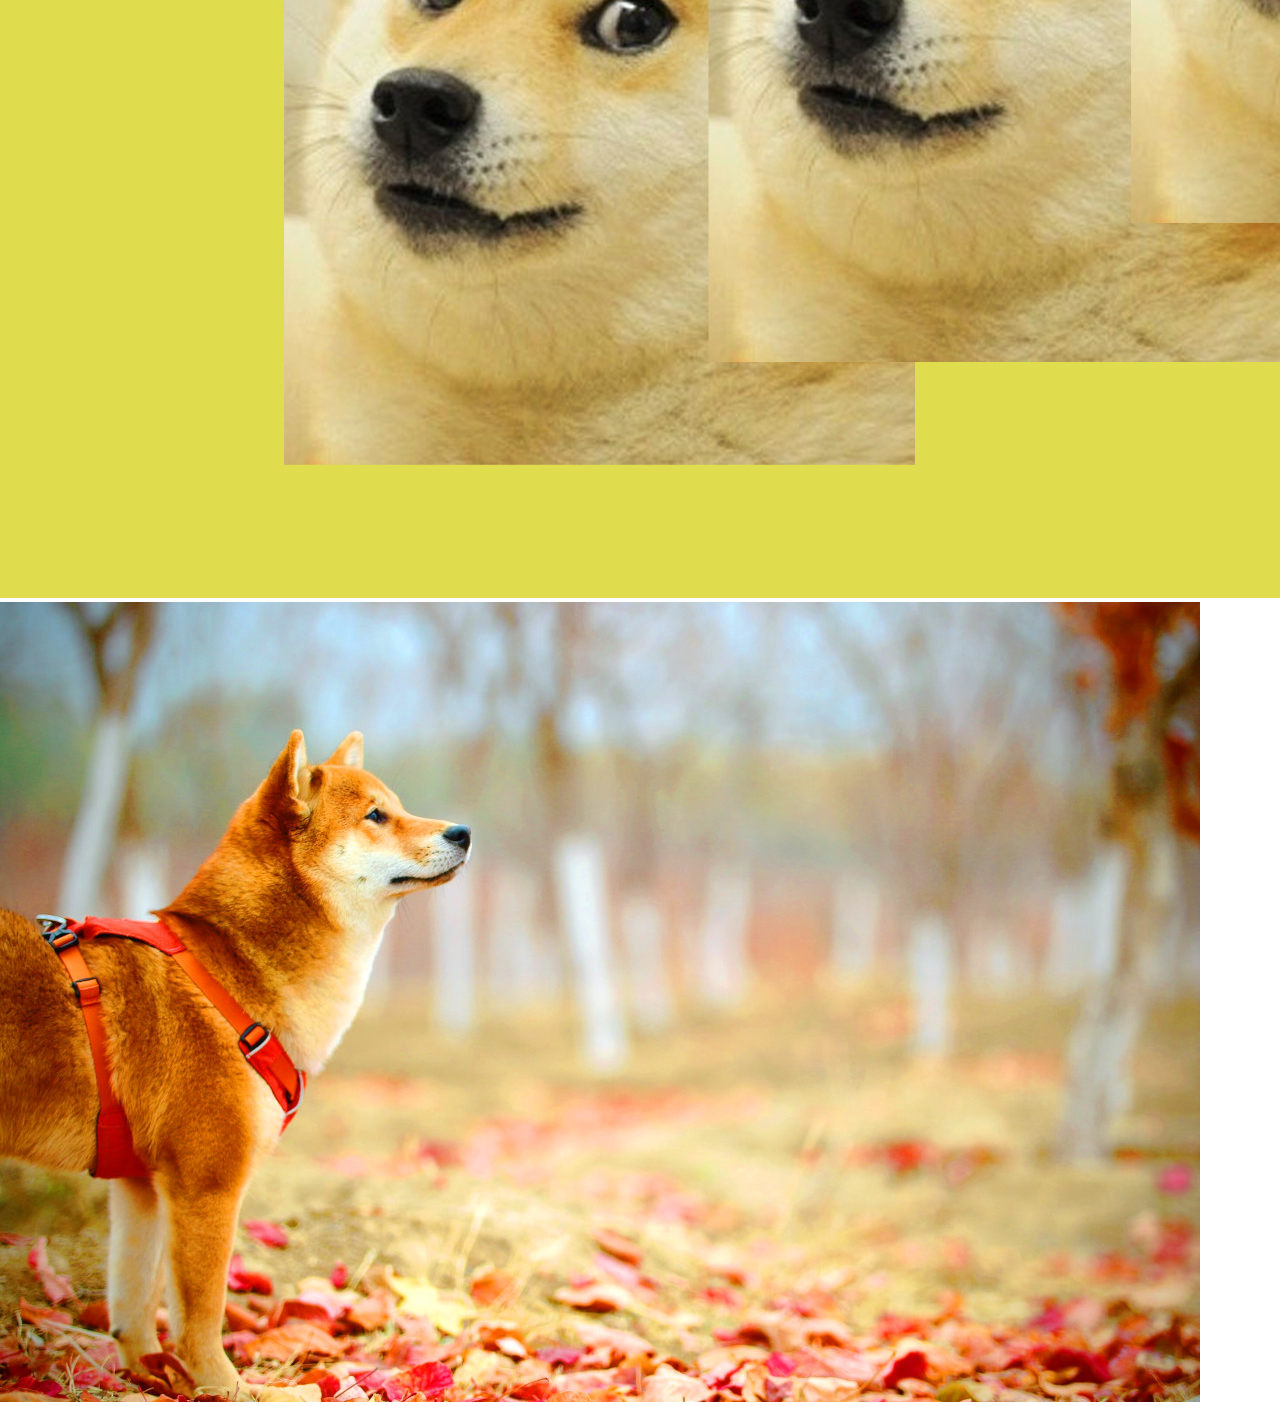
<file: html/project3.html>
<!DOCTYPE html>
<html lang="en">
<head>
    <meta charset="UTF-8">
    <meta http-equiv="X-UA-Compatible" content="IE=edge">
    <meta name="viewport" content="width=device-width, initial-scale=1.0">
    <link rel="stylesheet" href="../css/style.css">
    <title>Project 3</title>
</head>
<body>
    <div class="bg-project">
        <nav class="navbar">
            <a href="../index.html" class="navbar-item">Hem</a>
            <a href="info.html" class="navbar-item">Info</a>
            <a href="rick.html" class="navbar-item">Potatis?</a>
        </nav>
        <h1 class="project-site-headline">Doggo</h1>
        <ul class="project-site-list">
            <li class="project-site-list-item">
                <img src="../img/project3-main.jpg" alt="placeholder photo" class="project-site-img">
            </li>
            <li class="project-site-list-item">
                <p class="project-site-text">Lorem ipsum dolor sit amet consectetur adipisicing elit. Illum magnam unde quos, beatae officia alias maiores, voluptate labore doloremque sapiente iste vero optio placeat, eum aliquam debitis incidunt eius reprehenderit amet ipsa? Omnis sint illo maxime debitis, accusamus tempore esse culpa quasi veritatis est cum consequatur ab alias ipsa voluptates doloremque explicabo placeat! Atque nesciunt harum voluptates doloribus. Ducimus velit libero amet, id totam tempora debitis eaque illo. Iusto quis expedita, dolorem officiis repellat laboriosam ad dolorum iure omnis consectetur neque nesciunt quae, suscipit porro commodi facere! Fuga mollitia sapiente quod laborum repellendus incidunt eius tempore dolorum. Sunt, animi officiis.</p>
            </li>
        </ul>
        <ul class="project-site-list">
            <li class="project-list-item-imgs">
                <img src="../img/project3-second.jpg" alt="" class="project-site-img">
            </li>
            <li class="project-list-item-imgs">
                <img src="../img/project3-third.jpg" alt="" class="project-site-img">
            </li>
            <li class="project-list-item-imgs">
                <img src="../img/project3-fourth.jpg" alt="" class="project-site-img">
            </li>
        </ul>
    </div>
    <footer class="slut-uppgift-footer">
        <p class="footer-p">Made by Max</p>    
        <p class="footer-p">Tel. 420 420 420</p>
        <p class="footer-mail-start">Mail:</p>
        <a class="footer-mail-end" href="mailto:max.tarn@gritacademy.se">max.tarn@gritacademy.se</a>
    </footer>
</body>
</html>
</file>
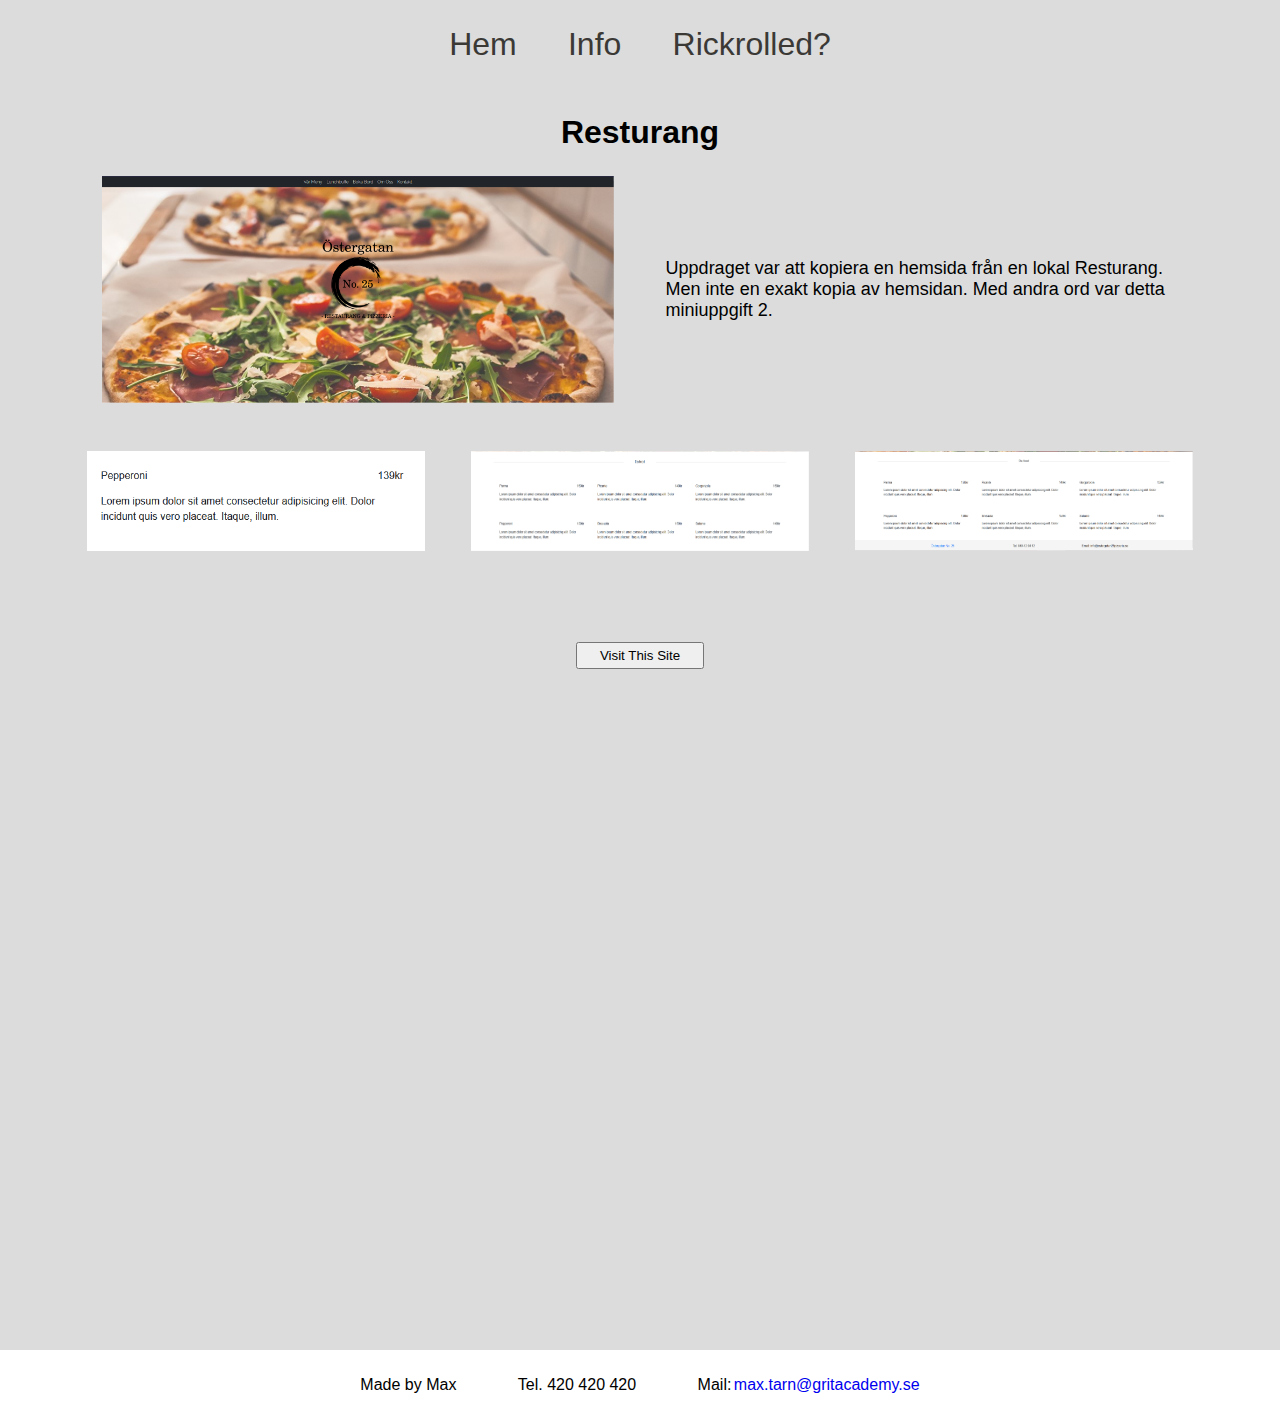
<file: html/resturang.html>
<!DOCTYPE html>
<html lang="en">
<head>
    <meta charset="UTF-8">
    <meta http-equiv="X-UA-Compatible" content="IE=edge">
    <meta name="viewport" content="width=device-width, initial-scale=1.0">
    <link rel="stylesheet" href="../css/style.css">
    <title>Project 1</title>
</head>
<body>
    <div class="bg-project">
        <nav class="navbar">
            <a href="../index.html" class="navbar-item">Hem</a>
            <a href="info.html" class="navbar-item">Info</a>
            <a href="rick.html" class="navbar-item">Rickrolled?</a>
        </nav>
        <h1 class="project-site-headline">Resturang</h1>
        <div class="project-site-top-div">
            <div class="project-site-top-sub-div">
                <img src="../img/mp2.png" alt="" class="project-site-top-img">
            </div>
            <div class="project-site-top-sub-div">
                <p class="project-site-top-p">Uppdraget var att kopiera en hemsida från en lokal Resturang. Men inte en exakt kopia av hemsidan. Med andra ord var detta miniuppgift 2.</p>                
            </div>
        </div>
        <div class="project-site-bottom-div">
            <div class="project-site-bottom-sub-div">
                <img src="../img/mp2-screenshot2.png" alt="" class="project-site-bottom-img">
            </div>
            <div class="project-site-bottom-sub-div">
                <img src="../img/mp2-screenshot3.png" alt="" class="project-site-bottom-img">
            </div>
            <div class="project-site-bottom-sub-div">
                <img src="../img/mp2-screenshot4.png" alt="" class="project-site-bottom-img">
            </div>
        </div>
        <a href="index-mp2.html" target="_blank">
            <button   class="btn-visit-site">Visit This Site</button>
        </a>

    </div>
    <footer class="slut-uppgift-footer">
        <p class="footer-p">Made by Max</p>    
        <p class="footer-p">Tel. 420 420 420</p>
        <p class="footer-mail-start">Mail:</p>
        <a class="footer-mail-end" href="mailto:max.tarn@gritacademy.se">max.tarn@gritacademy.se</a>
    </footer>
</body>
</html>
</file>
<file: css/style.css>
/* -----------------Global -----------------*/
*{
    box-sizing: border-box;
    padding: 0;
    margin: 0;
}
body{
    font-family: sans-serif;
}
hr{
    width: 100%;
}
ul{
    list-style: none;
    margin: 0;
    padding: 0;
}
a{
    text-decoration: none;
}
/* Mostly Global */
.navbar{
    display: flex;
    justify-content: center;
    flex-flow: row wrap;
}
.navbar-item{
    color: #3B3936;
    margin:2%;
    font-size: 200%;
}
.navbar-item:hover{
    text-decoration: underline;
    color: purple;
}
.slut-uppgift-footer{
    display: flex;
    justify-content: center;
    margin:2%;
}
.footer-p{
    margin-right: 5%;
}
.footer-mail-start{
    margin-right: .2%;
}
/* ----------------Global END ---------------------*/



/* index */
.projects{
    display: flex;
    flex-flow: row wrap;
    justify-content: center;
}
.project-div{
    height: 40vh;
    width: 40vw;
    object-fit:cover;
    margin: 2%;
}
.project-img{
    /* I know that you really shouldnt put 
    both a height and a width, but it looks kinda funny 
    especially the cat :)*/
    width: 100%;
    height: 100%;
}
.project-link{
    object-fit: cover;
}
.project-text{
    text-align: center;
}
/* Index  END */



/* Informationssida */
.bg-info{
    background-image: url(../img/doggo-in-space.jpg);
    height: 100vh;
    background-repeat: no-repeat;
    background-size:cover;
}
.navbar-info{
    color: white;
}
.info-div{
    display:flexbox;
    flex-flow: column wrap;
    text-align: center;
    position: relative;
    width: 40%;
    right: -45%;
    top: 20%;
}
.info-h2{
    color: white;
}
.info-p{
    color:white;
}
/* Informationssida END*/



/* -------rick-------*/
.video-rick{
    position: fixed;
    right: 0;
    bottom: 0;
    min-width: 100%;
    min-height: 100%;
}
/* ----Rick END ---- */



/* Project Site */
.bg-project{
    background-color: #DCDCDC;
    height: 150vh;
    
}
.project-site-headline{
    margin-top: 2%;
    text-align: center;
}
.project-site-top-div{
    display: flex;
    justify-content: center;
}
.project-site-top-sub-div{
    display: flex;
    width: 40%;
    margin: 2%;
}
.project-site-top-img{
    object-fit:cover;
    width: 100%;
    max-height: 50vh;
}
.project-site-top-p{
    align-self: center;
    font-size: large;
}
.project-site-bottom-div{
    display: flex;
    flex-flow: row nowrap;
    width: 90%;
    position: relative;
    right: -5%;
}
.project-site-bottom-sub-div{
    display: flex;
    width: 30%;
    margin: 2%;
}
.project-site-bottom-img{
    width: 100%;
    height: 100%;
}
.project-site-top-img:hover , .project-site-bottom-sub-div:hover{
    transform: scale(1.2);
    transition: transform 250ms ease-in-out;
}
.btn-visit-site{
    width: 10%;
    height: 2%;
    position: relative;
    left: 45%;
    top: 5%;
}
/* Project Site END */




/* Miniuppgift 2  */
.bg-pic{
    background-image: url(../img/bg_crop2.jpg);
    height: 50rem;
    background-repeat: no-repeat;
    background-size: cover;
    overflow: hidden;
    z-index: 10;
}
.logo-container{
    display: flex;
    justify-content: center;
    width: 100%;
    height: 85%;
}
.logo{
    align-self: center;
}

.hr-list{
    display: flex;
    margin: 2%;
    justify-content: center;
}
.hr-text{
    margin-left: 2%;
    margin-right: 2%;
}
.hr-list-1, .hr-list-3{
    width: 40%;
}
.hr-list-2{
    width: 10%;
    text-align: center;
}
.food-list{
    display: flex;
    flex-flow: row wrap;
    justify-content: center;
}
.food-item{
    display:flex;
    width: 25%;
    flex-flow: row wrap;
    justify-content: space-between;
    margin: 2%;
}
.food-name{
    justify-content:start;
    height: fit-content;
}
.food-price{
    height: fit-content;
}
.food-ingredients{
    
    align-self: baseline;
    height: fit-content;
}
.footer-mp2{
    background-color: #F5F5F5;
    display: flex;
    justify-content: center;
    flex-flow: row wrap;
}
.footer-item{
    text-align: center;
    width: 20%;
    margin-top: 1%;
    margin-left:2%;
    margin-right: 2%;
}
/* Miniuppgift 2   END*/
</file>
